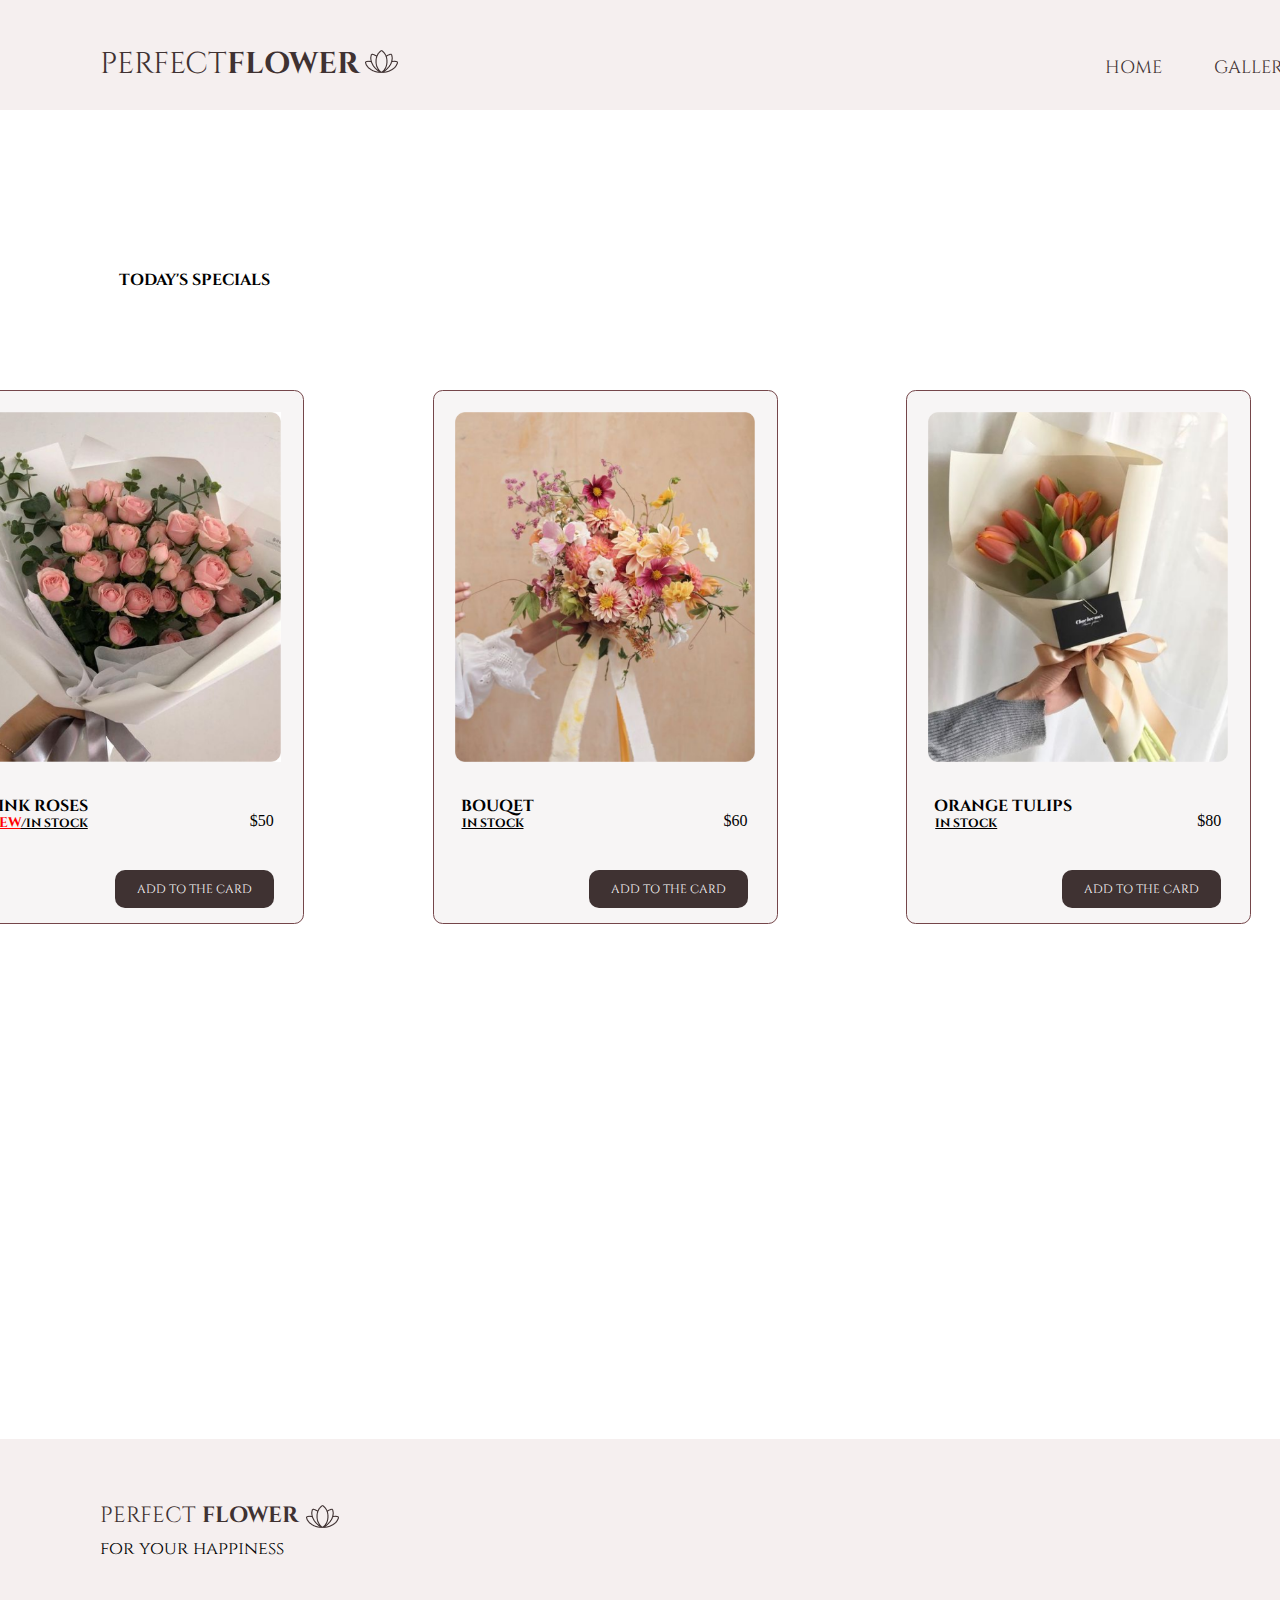
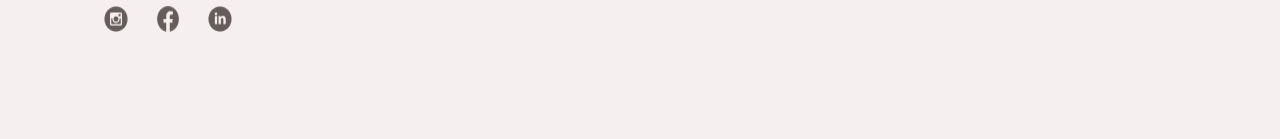
<file: index.html>
<!DOCTYPE html>
<html lang="en">
<head>
    <meta charset="UTF-8">
    <meta http-equiv="X-UA-Compatible" content="IE=edge">
    <meta name="viewport" content="width=device-width, initial-scale=1.0">
    <link rel="preconnect" href="https://fonts.googleapis.com">
    <link rel="preconnect" href="https://fonts.gstatic.com" crossorigin>
    <link href="https://fonts.googleapis.com/css2?family=Cinzel&display=swap" rel="stylesheet">
    <link rel="preconnect" href="https://fonts.googleapis.com">
    <link rel="preconnect" href="https://fonts.gstatic.com" crossorigin>
    <link href="https://fonts.googleapis.com/css2?family=Open+Sans&display=swap" rel="stylesheet">
    <link rel="stylesheet" href="assets/css/reset.css">
    <link rel="stylesheet" href="assets/css/style.css">
    <title>Document</title>
</head>
<body>

<header>
    <nav>
        <ul>
            <li>
                <li>
                    <a class="logo" href="index.html">PERFECT<span class="flower41">FLOWER</span> </a>
                    <img class="flower" src="assets/img/flowerlogo.png" alt="">
                </li>
                <li class="A">
                <a href="index.html">HOME</a>
            </li>
            <li class="B">
                <a href="GALLERY.html">GALLERY</a>
            </li>
            <li class="C">
                <a href="about.html">ABOUT US</a>
            </li>   
            <li class="D"> 
                <a href="contact.html">CONTACT</a>
            </li>  
            <li class="E">
                <a class="E" href="faq.html">FAQ</a>
                <img class="profile" src="assets/img/profile.png" alt="profile">
            </li>  
           
        </ul>
    </nav>
</header>

<h4 class="TS">TODAY'S SPECIALS</h4>

<div class="allcards">
<div class="card1">
    <img class="img1" src="assets/img/1.jpg" alt="">
    
    <h5>PINK ROSES <br> <span class="rednew">NEW</span> <span class="info1">/IN STOCK</span></h5>
    <div class="text1">
        <span>$50</span>
    </div>
    <button class="brown">ADD TO THE CARD</button>
    

</div>




<div class="card1">
    <img class="img1" src="assets/img/2.png" alt="">
    <div class="info12">
    <h5>BOUQET <br> <span class="info2">IN STOCK</span> </h5>
    
    </div>
    <div class="text1">
        <span>$60</span>
    </div>
    <button class="brown">ADD TO THE CARD</button>
    

</div>

<div class="card1">
    <img class="img1" src="assets/img/3.png" alt="">
    
    <h5>ORANGE TULIPS <br> <span class="info2">IN STOCK</span>
    </h5>
    <div class="text1">
        <span>$80</span>
    </div>
    <button class="brown">ADD TO THE CARD</button>
    

</div>




















</div>
<a href="GALLERY.html">
    <button class="workingbutton">VIEW MORE</button>
</a>







<footer>
 
    <div class="one">
        <div class="pack1">
        <a class="logofooter" href="index.html">PERFECT <span class="FOOTERflower">FLOWER</span></a>
        <img class="flower2" src="assets/img/flowerlogo.png" alt="">
    </div>
    <p class="fyh">for your happiness</p>
    <div class="socialmedias">
        <img src="assets/img/instagram.png" alt="">
        <img src="assets/img/facebook .png" alt="">
        <img src="assets/img/something.png" alt="">
    </div>

    </div>
    <div class="two">
        <p>HOW TO ORDER</p>
        <p class="mid">PRIVACY POLICY</p>
        <a class="faq" href="faq.html">FAQ</a>

    </div>
    <div class="every">
        <div class="I1">
            <img src="assets/img/map.png" alt="a">
            <p class="p1">Chavchavadze ave. 32</p>
        
        </div>
        <div class="I2">
            <img src="assets/img/phone.png" alt="a">
            <p class="p2">+995 756 856</p>
        
        </div>
        <div class="I3">
            <img src="assets/img/mail.png" alt="a">
            <p class="p3">hello@pflower.ge</p>
        
        </div>


    </div>
 


</footer>






    
</body>
</html>
</file>
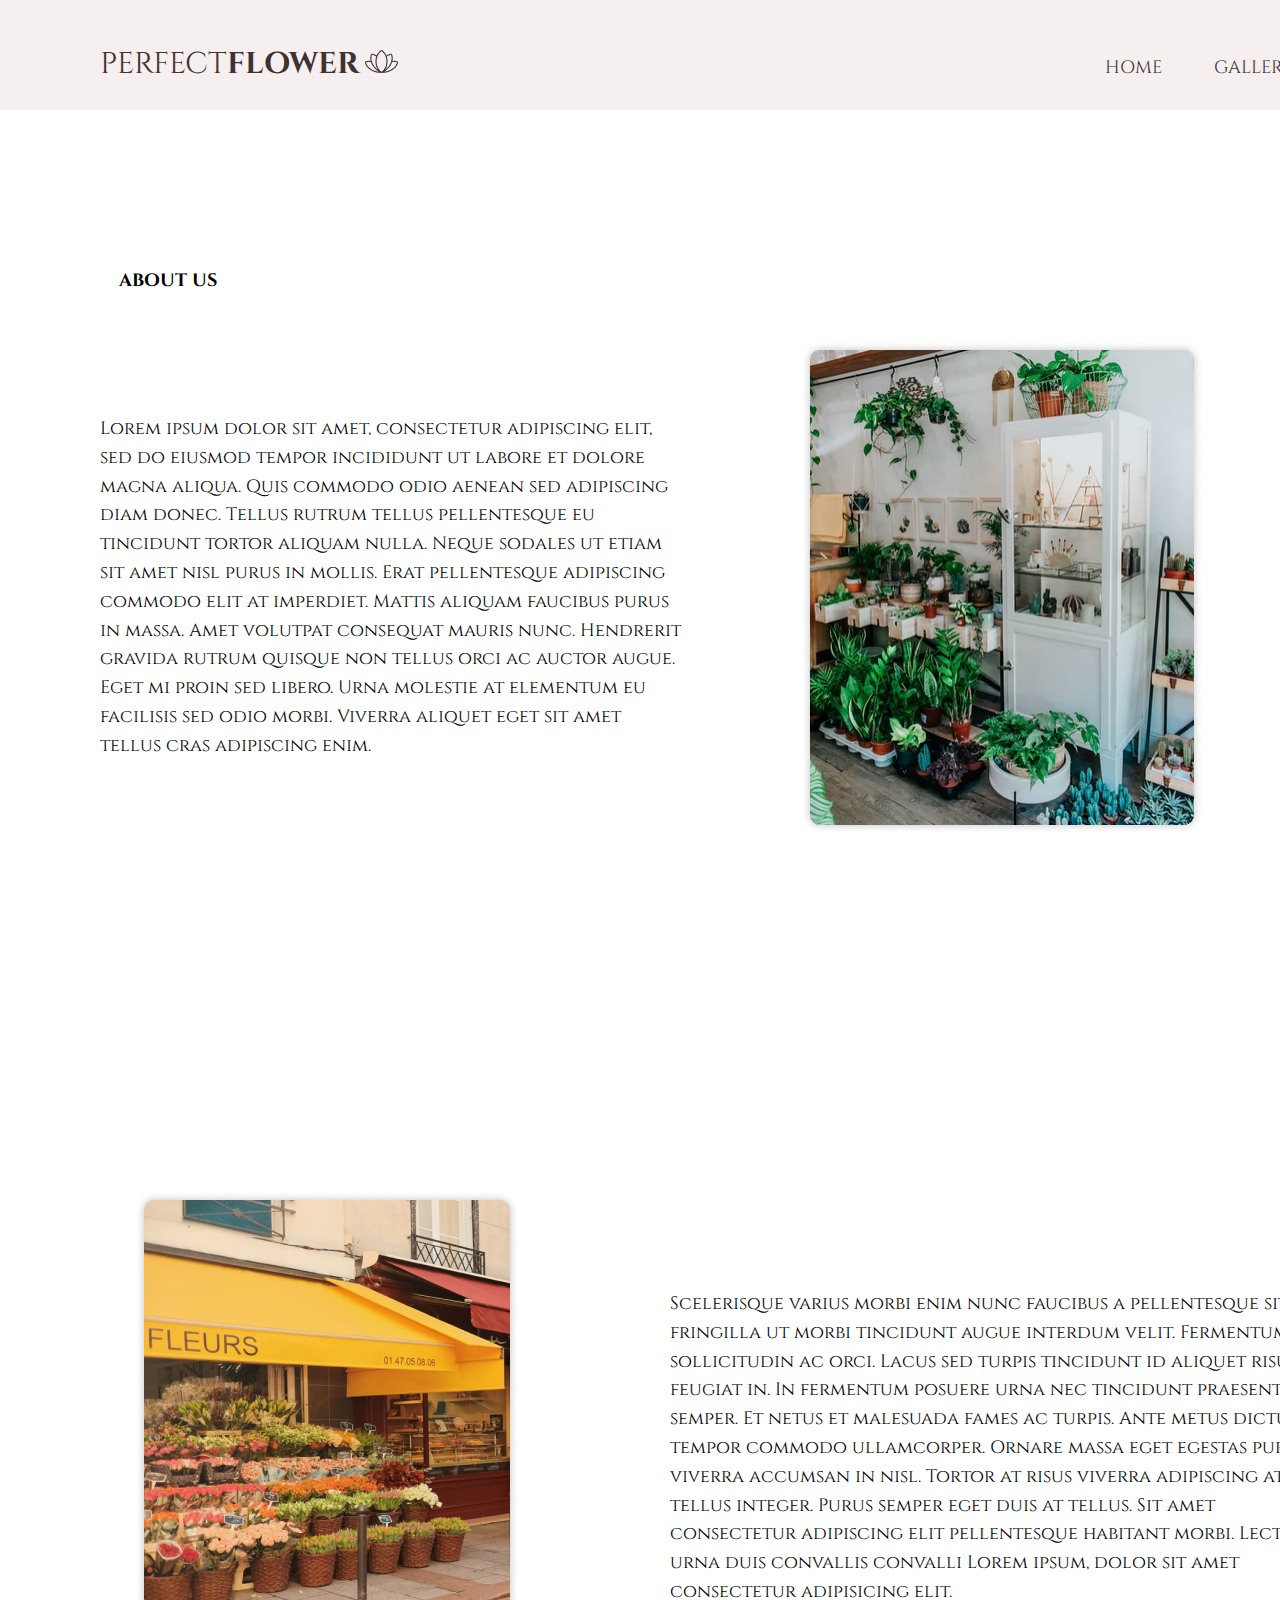
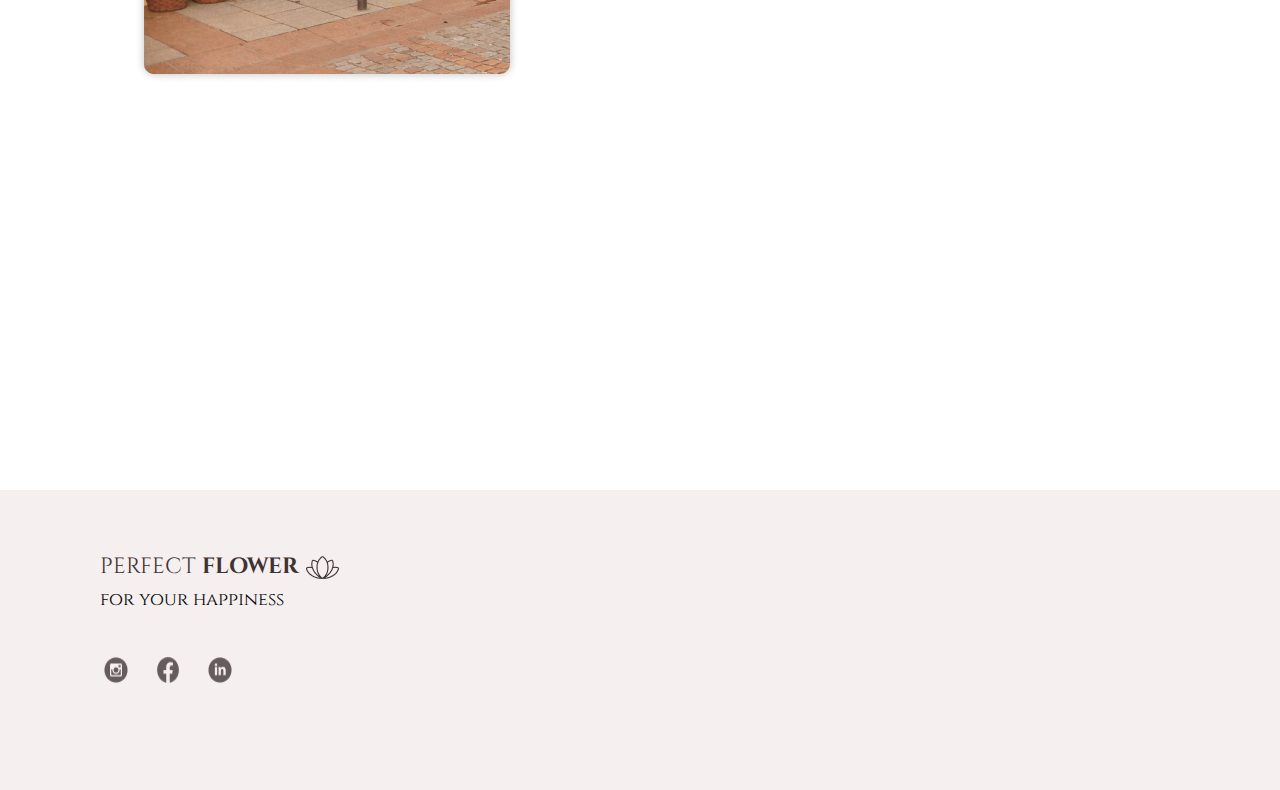
<file: about.html>
<!DOCTYPE html>
<html lang="en">
<head>
    <meta charset="UTF-8">
    <meta http-equiv="X-UA-Compatible" content="IE=edge">
    <meta name="viewport" content="width=device-width, initial-scale=1.0">
    <link rel="preconnect" href="https://fonts.googleapis.com">
    <link rel="preconnect" href="https://fonts.gstatic.com" crossorigin>
    <link href="https://fonts.googleapis.com/css2?family=Cinzel&display=swap" rel="stylesheet">
    <link rel="stylesheet" href="assets/css/reset.css">
    <link rel="stylesheet" href="assets/css/style.css">

    <title>Document</title>
</head>
<body>
    <header>
        <nav>
            <ul>
                <li>
                    <li>
                        <a class="logo" href="index.html">PERFECT<span class="flower41">FLOWER</span> </a>
                        <img class="flower" src="assets/img/flowerlogo.png" alt="">
                    </li>
                    <li class="A">
                    <a href="index.html">HOME</a>
                </li>
                <li class="B">
                    <a href="GALLERY.html">GALLERY</a>
                </li>
                <li class="C">
                    <a href="about.html">ABOUT US</a>
                </li>   
                <li class="D"> 
                    <a href="contact.html">CONTACT</a>
                </li>  
                <li class="E">
                    <a href="faq.html">FAQ</a>
                    <img class="profile" src="assets/img/profile.png" alt="profile">
                </li>  
               
            </ul>
        </nav>
    </header>
    
    
<div class="all1">
    <div class="everything112">
    
    <h4 class="AU">ABOUT US</h4>
    <div class="bigbox1">
        <div class="paragraph1">
        <p>Lorem ipsum dolor sit amet, consectetur adipiscing elit, sed do eiusmod tempor incididunt ut labore et dolore magna aliqua. Quis commodo odio aenean sed adipiscing diam donec. Tellus rutrum tellus pellentesque eu tincidunt tortor aliquam nulla. Neque sodales ut etiam sit amet nisl purus in mollis. Erat pellentesque adipiscing commodo elit at imperdiet. Mattis aliquam faucibus purus in massa. Amet volutpat consequat mauris nunc. Hendrerit gravida rutrum quisque non tellus orci ac auctor augue. Eget mi proin sed libero. Urna molestie at elementum eu facilisis sed odio morbi. Viverra aliquet eget sit amet tellus cras adipiscing enim.
        </p>
        </div>
        <div>
            <img class="paragraph1img" src="assets/img/flowerstand2.png" alt="">
        </div>
    </div>
    
    <div class="bigbox2">
        
        <div>
            <img class="paragraph2img" src="assets/img/flowerstand.png" alt="">
        </div>
        <div class="paragraph2">
        <p>Scelerisque varius morbi enim nunc faucibus a pellentesque sit. Sem fringilla ut morbi tincidunt augue interdum velit. Fermentum et sollicitudin ac orci. Lacus sed turpis tincidunt id aliquet risus feugiat in. In fermentum posuere urna nec tincidunt praesent semper. Et netus et malesuada fames ac turpis. Ante metus dictum at tempor commodo ullamcorper. Ornare massa eget egestas purus viverra accumsan in nisl. Tortor at risus viverra adipiscing at in tellus integer. Purus semper eget duis at tellus. Sit amet consectetur adipiscing elit pellentesque habitant morbi. Lectus urna duis convallis convalli
        Lorem ipsum, dolor sit amet consectetur adipisicing elit. 
        </div>
        
    </div>
    </div>
    
</div>
    
    
    
    
    <footer>
     
        <div class="one">
            <div class="pack1">
            <a class="logofooter" href="index.html">PERFECT <span class="FOOTERflower">FLOWER</span></a>
            <img class="flower2" src="assets/img/flowerlogo.png" alt="">
        </div>
        <p class="fyh">for your happiness</p>
        <div class="socialmedias">
            <img src="assets/img/instagram.png" alt="">
            <img src="assets/img/facebook .png" alt="">
            <img src="assets/img/something.png" alt="">
        </div>
    
        </div>
        <div class="two">
            <p>HOW TO ORDER</p>
            <p class="mid">PRIVACY POLICY</p>
            <a class="faq" href="faq.html">FAQ</a>
    
        </div>
        <div class="every">
            <div class="I1">
                <img src="assets/img/map.png" alt="a">
                <p class="p1">Chavchavadze ave. 32</p>
            
            </div>
            <div class="I2">
                <img src="assets/img/phone.png" alt="a">
                <p class="p2">+995 756 856</p>
            
            </div>
            <div class="I3">
                <img src="assets/img/mail.png" alt="a">
                <p class="p3">hello@pflower.ge</p>
            
            </div>
    
    
        </div>
     
    
    
    </footer>
</body>
</html>
</file>
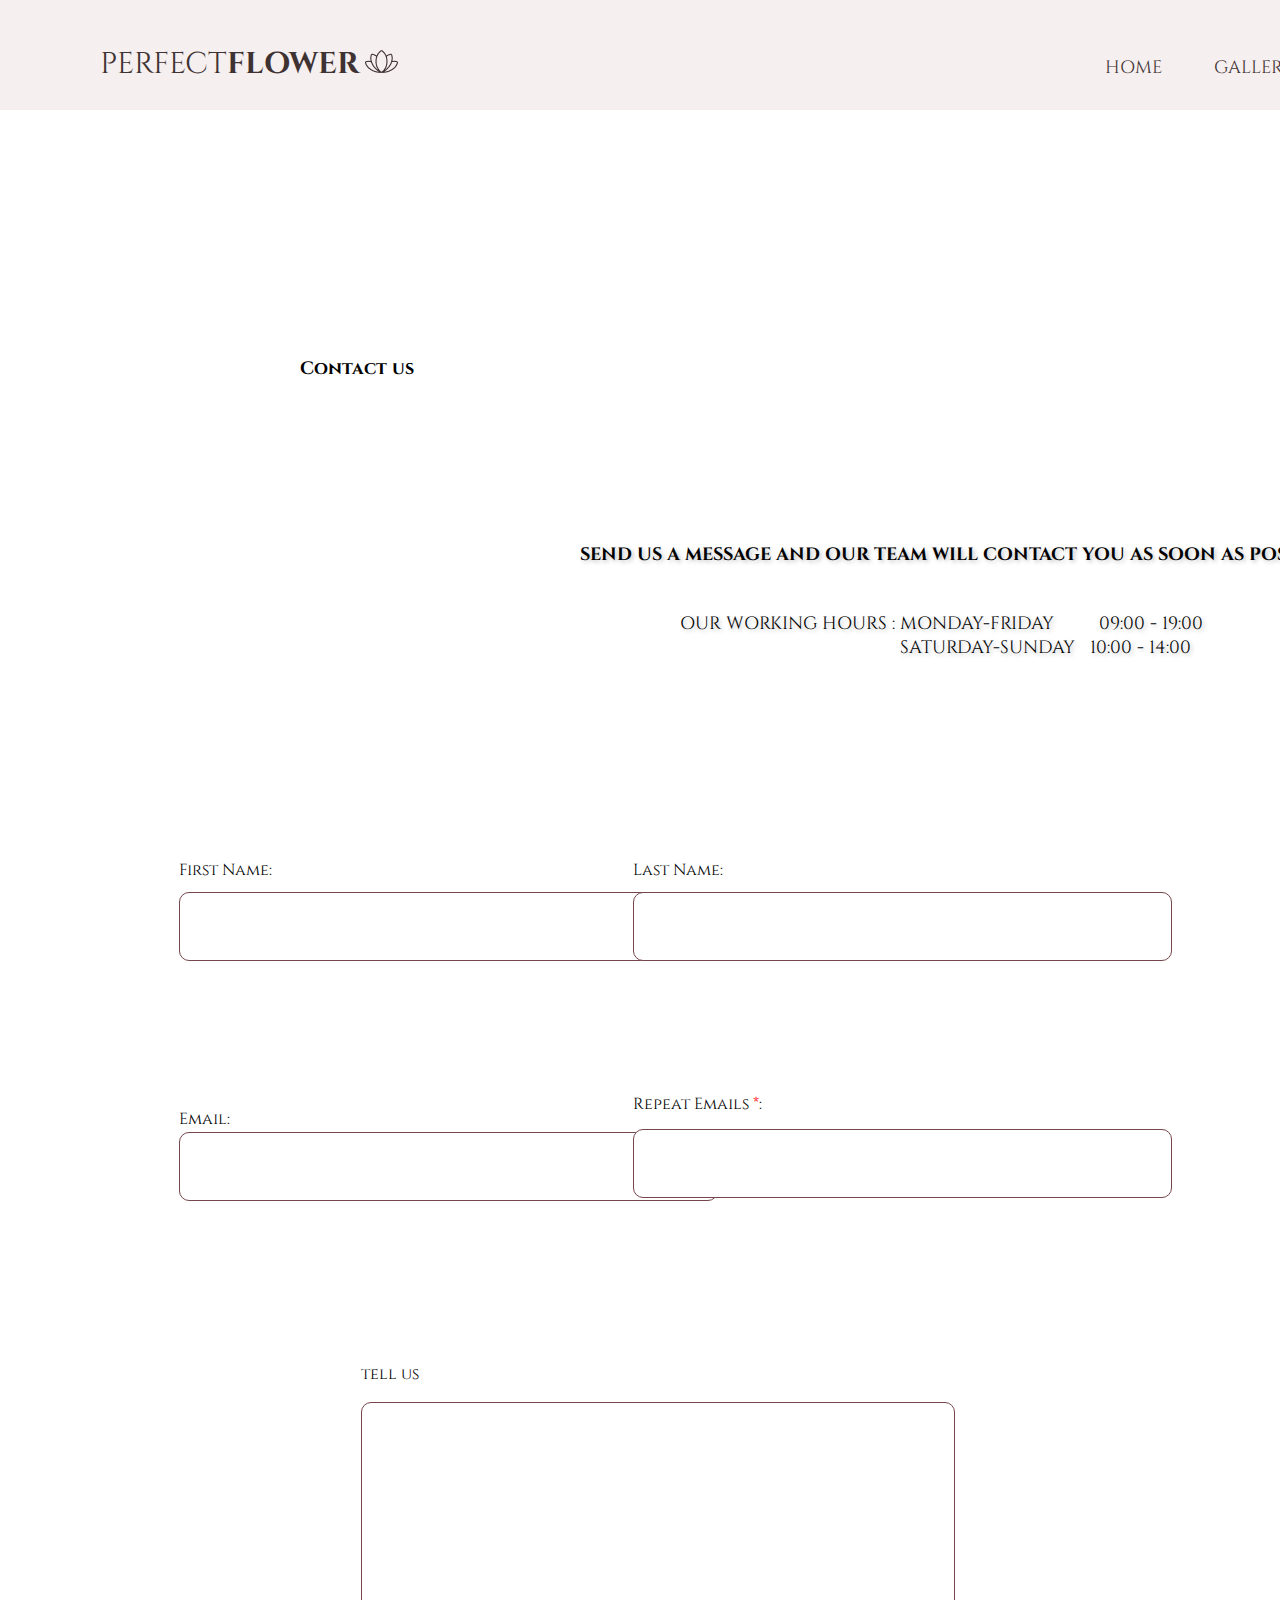
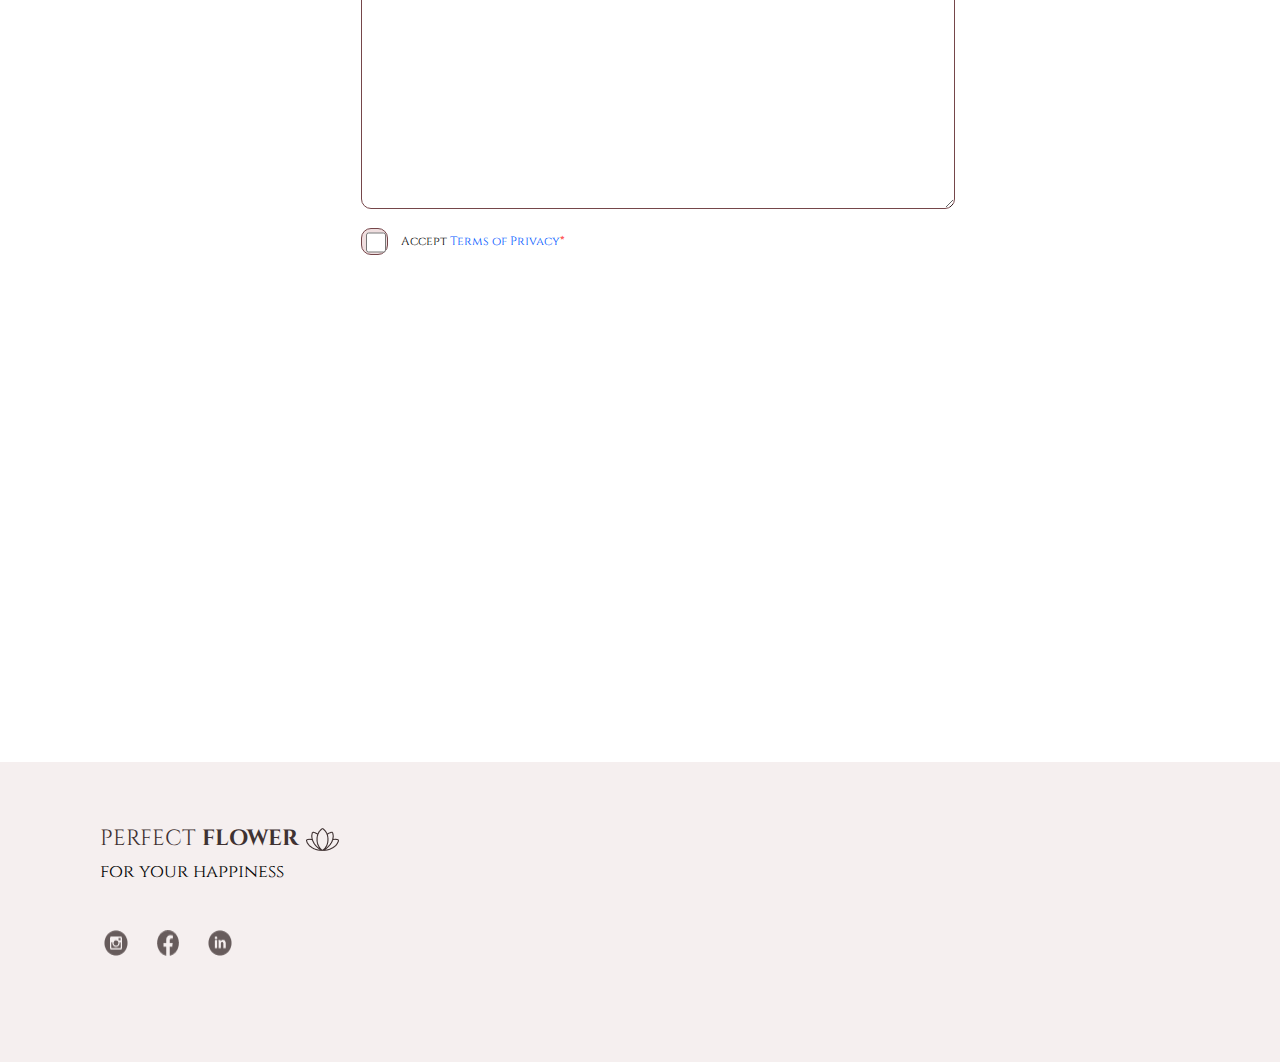
<file: contact.html>
<!DOCTYPE html>
<html lang="en">
<head>
    <meta charset="UTF-8">
    <meta http-equiv="X-UA-Compatible" content="IE=edge">
    <meta name="viewport" content="width=device-width, initial-scale=1.0">
    <link rel="preconnect" href="https://fonts.googleapis.com">
    <link rel="preconnect" href="https://fonts.gstatic.com" crossorigin>
    <link href="https://fonts.googleapis.com/css2?family=Cinzel&display=swap" rel="stylesheet">
    <link rel="stylesheet" href="assets/css/reset.css">
    <link rel="stylesheet" href="assets/css/style.css">
    <title>Document</title>
</head>
<body>
   <header>
    <nav>
        <ul>
            <li>
                <li>
                    <a class="logo" href="index.html">PERFECT<span class="flower41">FLOWER</span> </a>
                    <img class="flower" src="assets/img/flowerlogo.png" alt="">
                </li>
                <li class="A">
                <a href="index.html">HOME</a>
            </li>
            <li class="B">
                <a href="GALLERY.html">GALLERY</a>
            </li>
            <li class="C">
                <a href="about.html">ABOUT US</a>
            </li>   
            <li class="D"> 
                <a href="contact.html">CONTACT</a>
            </li>  
            <li class="E">
                <a href="faq.html">FAQ</a>
                <img class="profile" src="assets/img/profile.png" alt="profile">
            </li>  
           
        </ul>
    </nav>
</header>
    
    <h3 class="contactus1">Contact us</h3>
    <div class="middle">
    <div class="headcontact">
    <h4 class="ap0">SEND US A MESSAGE AND OUR TEAM WILL CONTACT YOU AS SOON AS POSSIBLE.</h4>
    <h5 class="ap1">OUR WORKING HOURS : MONDAY-FRIDAY &nbsp; &nbsp; &nbsp;  &nbsp;     09:00 - 19:00</h5>
    <h5 class="ap2">SATURDAY-SUNDAY  &nbsp;        10:00 - 14:00</h5>
    </div>
    </div>
        
  
        
        <form>
        <div class="names">
          <div class="input1">
          <label class="name1" for="name">First Name:</label>
          <input class="tx1" type="text" id="name" name="name"><br><br>
          </div>
          <div class="input2">
          <label class="LN" for="lastname">Last Name:</label>
          <input class="tx2" type="text" id="lastname" name="lastname"><br><br>
          </div>
        </div>
        <div class="emails">
          <div class="email1">
          <label class="EM1" for="email">Email:</label>
          <input class="tx3" type="email" id="email" name="email"><br><br>
          </div>
          <div class="email2">
          <label class="em2" for="repeat-email">Repeat Emails <span class="red2">*</span>:</label>
          <input class="tx4" type="email" id="repeat-email" name="repeat-email"><br><br>
          </div>
        </div>
        <div class="ABC">
        <div class="both">
        <div class="boxtext">
          <label class="TU" for="additional-info">tell us</label><br>
          <textarea style="width: 588px; height: 401px;"></textarea></textarea><br><br>
          <div class="checkbox">
            <input class="check" type="checkbox" id="privacy-checkbox" name="privacy-checkbox" required>
            </div>
            <div class="PR">
            <label for="privacy-checkbox">Accept <span class="AA">Terms of Privacy</span><span class="BB">*</span></label>
            <br>
            </div>
            
        </div>
        <div class="map">
            <iframe src="https://www.google.com/maps/embed?pb=!1m18!1m12!1m3!1d2978.445045836866!2d44.75645531567786!3d41.71091448383848!2m3!1f0!2f0!3f0!3m2!1i1024!2i768!4f13.1!3m3!1m2!1s0x40447332355abe2f%3A0x6cbb9dc3fcb3b194!2sIlia%20Chavchavadze%20Avenue%2C%20T&#39;bilisi!5e0!3m2!1sen!2sge!4v1676457611440!5m2!1sen!2sge" width="575" height="394.72" style="border:0;" allowfullscreen="" loading="lazy" referrerpolicy="no-referrer-when-downgrade"></iframe>
        </div>
        </div>
        </div>
        <button class="buttoncontact"  type="submit" >SEND US</button>

        
        
        </form>
       
      


























    
    
    
    
    
    
    
    
    
    
    <footer>
     
        <div class="one">
            <div class="pack1">
            <a class="logofooter" href="index.html">PERFECT <span class="FOOTERflower">FLOWER</span></a>
            <img class="flower2" src="assets/img/flowerlogo.png" alt="">
        </div>
        <p class="fyh">for your happiness</p>
        <div class="socialmedias">
            <img src="assets/img/instagram.png" alt="">
            <img src="assets/img/facebook .png" alt="">
            <img src="assets/img/something.png" alt="">
        </div>
    
        </div>
        <div class="two">
            <p>HOW TO ORDER</p>
            <p class="mid">PRIVACY POLICY</p>
            <a class="faq" href="faq.html">FAQ</a>
    
        </div>
        <div class="every">
            <div class="I1">
                <img src="assets/img/map.png" alt="a">
                <p class="p1">Chavchavadze ave. 32</p>
            
            </div>
            <div class="I2">
                <img src="assets/img/phone.png" alt="a">
                <p class="p2">+995 756 856</p>
            
            </div>
            <div class="I3">
                <img src="assets/img/mail.png" alt="a">
                <p class="p3">hello@pflower.ge</p>
            
            </div>
    
    
        </div>
     
    
    
    </footer>
</body>
</html>
</file>
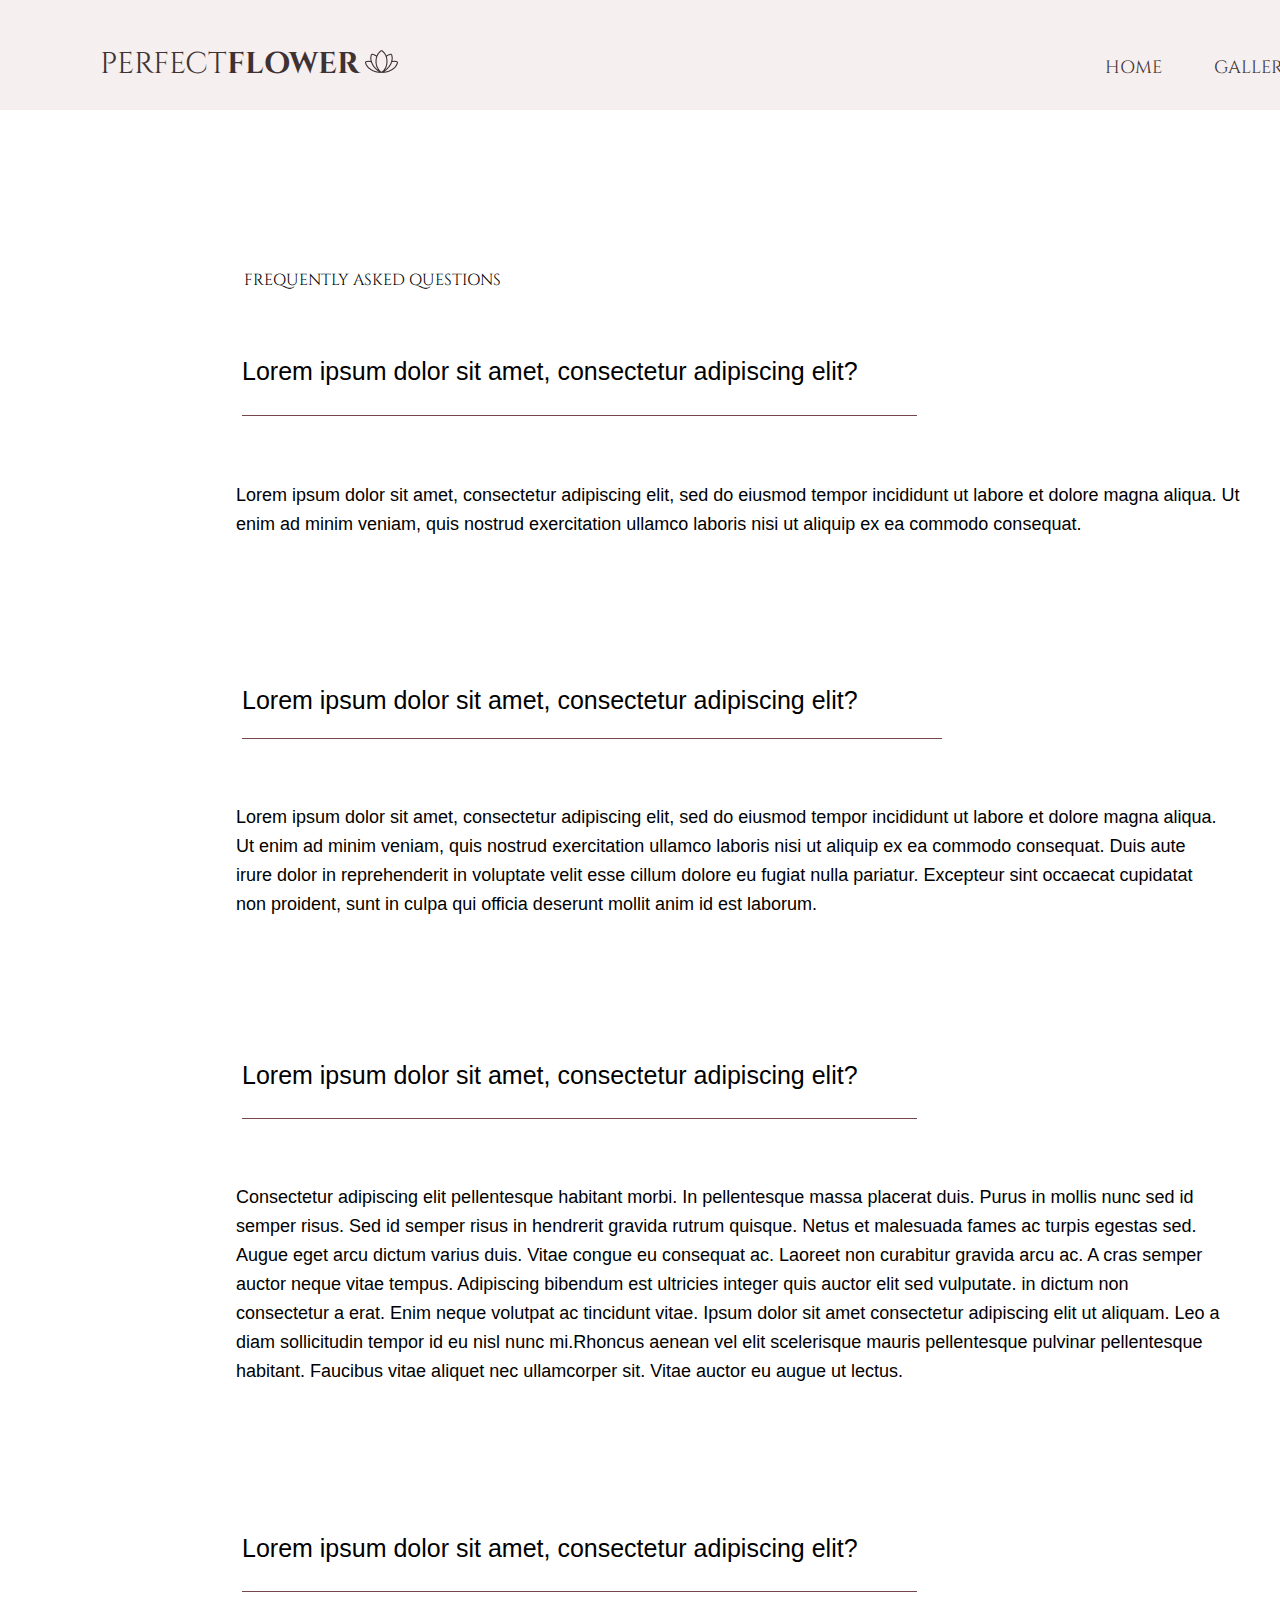
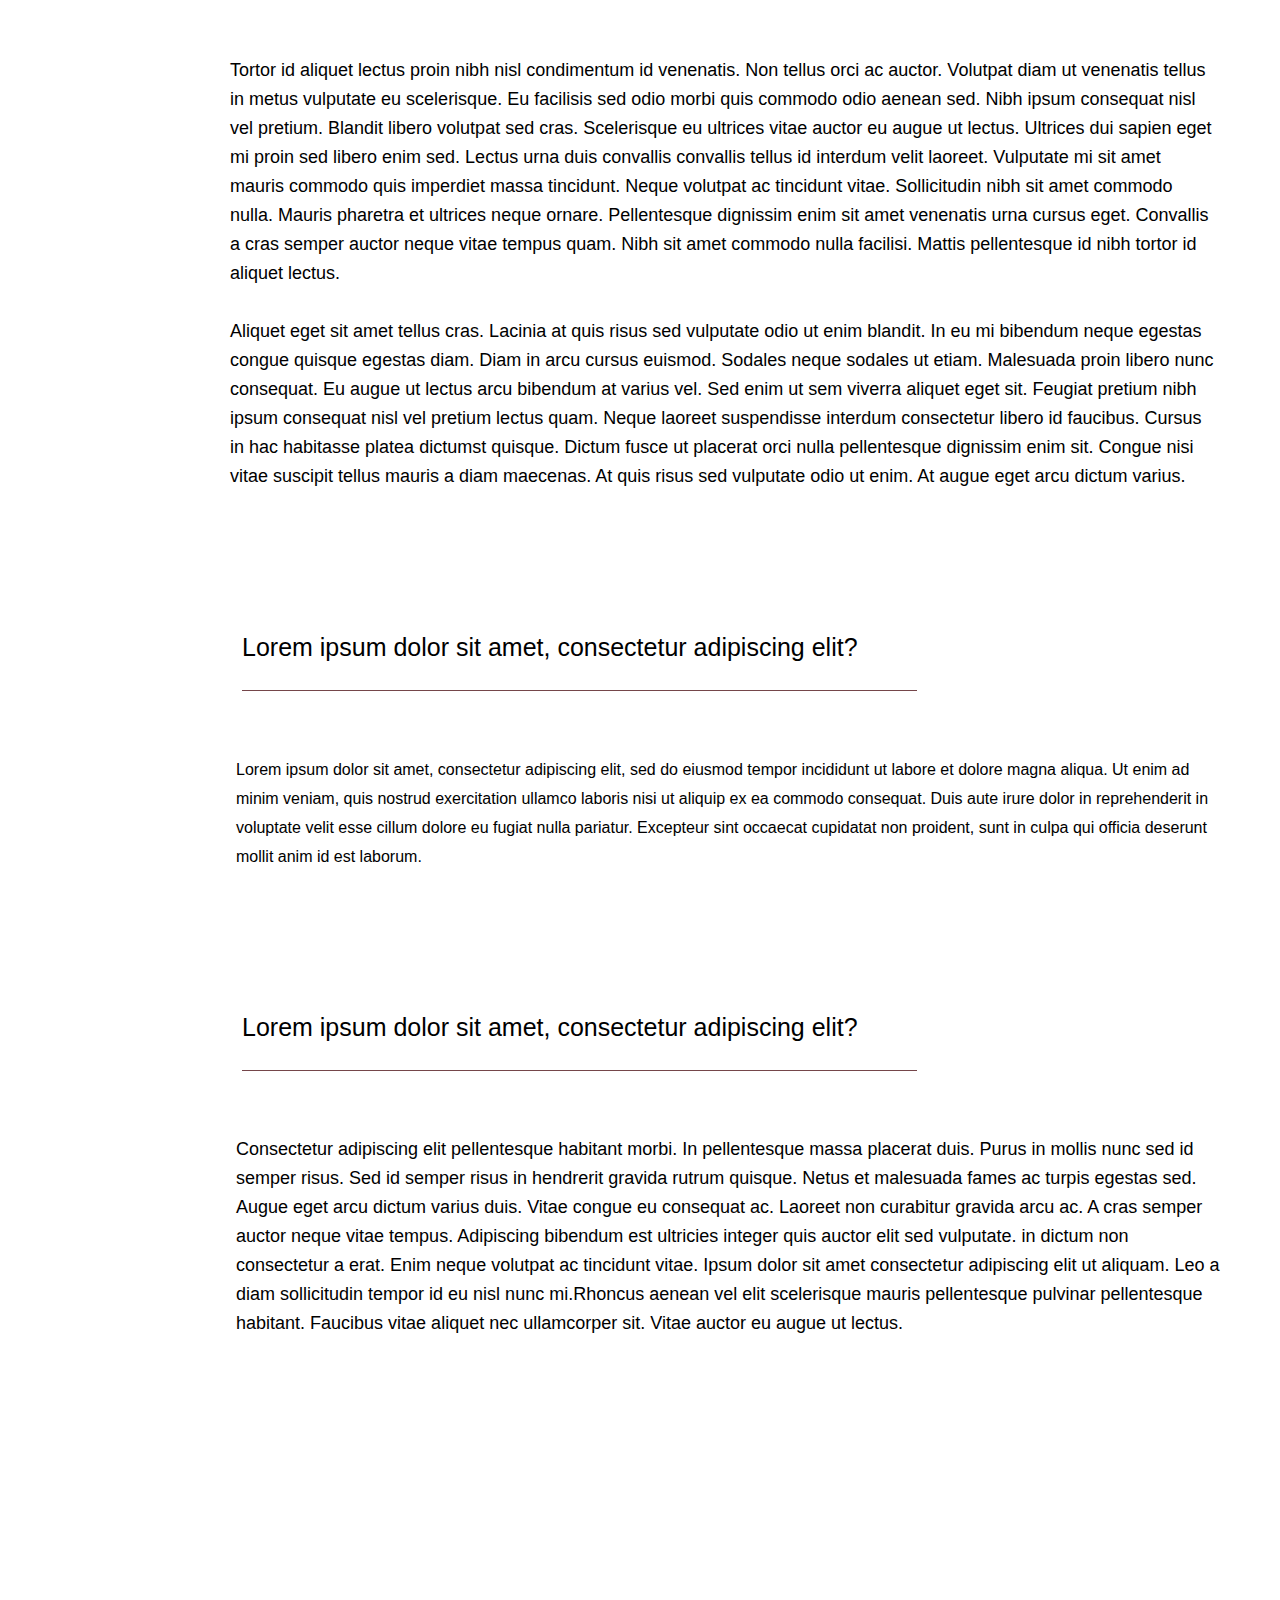
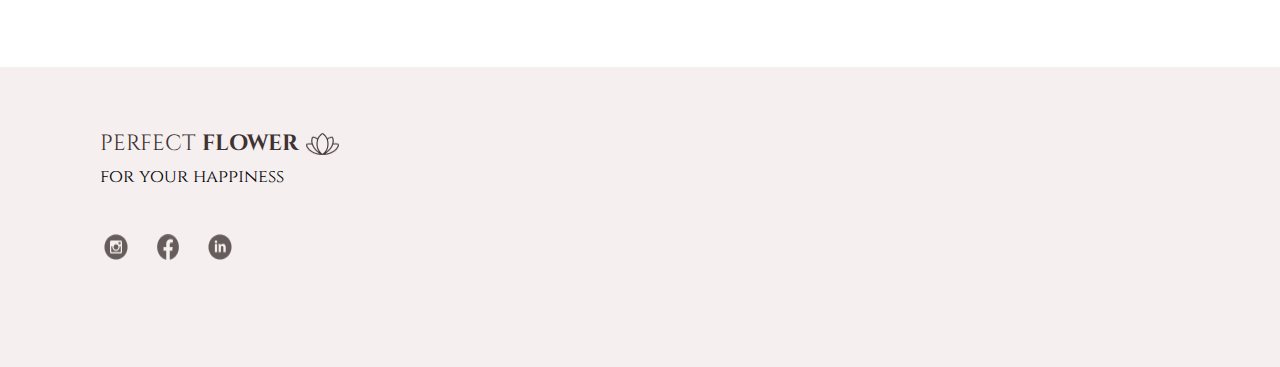
<file: faq.html>
<!DOCTYPE html>
<html lang="en">
<head>
    <meta charset="UTF-8">
    <meta http-equiv="X-UA-Compatible" content="IE=edge">
    <meta name="viewport" content="width=device-width, initial-scale=1.0">
    <link rel="preconnect" href="https://fonts.googleapis.com">
    <link rel="preconnect" href="https://fonts.gstatic.com" crossorigin>
    <link href="https://fonts.googleapis.com/css2?family=Cinzel&display=swap" rel="stylesheet">
    <link rel="stylesheet" href="assets/css/reset.css">
    <link rel="stylesheet" href="assets/css/style.css">
    <title>Document</title>
</head>
<body>
    <header>
        <nav>
            <ul>
                <li>
                    <li>
                        <a class="logo" href="index.html">PERFECT<span class="flower41">FLOWER</span> </a>
                        <img class="flower" src="assets/img/flowerlogo.png" alt="">
                    </li>
                    <li class="A">
                    <a href="index.html">HOME</a>
                </li>
                <li class="B">
                    <a href="GALLERY.html">GALLERY</a>
                </li>
                <li class="C">
                    <a href="about.html">ABOUT US</a>
                </li>   
                <li class="D"> 
                    <a href="contact.html">CONTACT</a>
                </li>  
                <li class="E">
                    <a href="faq.html">FAQ</a>
                    <img class="profile" src="assets/img/profile.png" alt="profile">
                </li>  
               
            </ul>
        </nav>
    </header>
    
    <h4 class="faqsss">FREQUENTLY ASKED QUESTIONS</h4>
    <div class="faqs">


        <h4 class="T1">Lorem ipsum dolor sit amet, consectetur adipiscing elit?</h4>
        <p class="PA1">Lorem ipsum dolor sit amet, consectetur adipiscing elit, sed do eiusmod tempor incididunt ut labore et dolore magna aliqua. Ut enim ad minim veniam, quis nostrud exercitation ullamco laboris nisi ut aliquip ex ea commodo consequat.  </p>
        <h4 class="T2">Lorem ipsum dolor sit amet, consectetur adipiscing elit?</h4>
        <p class="PA2">Lorem ipsum dolor sit amet, consectetur adipiscing elit, sed do eiusmod tempor incididunt ut labore et dolore magna aliqua. Ut enim ad minim veniam, quis nostrud exercitation ullamco laboris nisi ut aliquip ex ea commodo consequat. Duis aute irure dolor in reprehenderit in voluptate velit esse cillum dolore eu fugiat nulla pariatur. Excepteur sint occaecat cupidatat non proident, sunt in culpa qui officia deserunt mollit anim id est laborum.</p>
        <h4 class="T3">Lorem ipsum dolor sit amet, consectetur adipiscing elit?</h4>
        <p class="PA3">Consectetur adipiscing elit pellentesque habitant morbi. In pellentesque massa placerat duis. Purus in mollis nunc sed id semper risus. Sed id semper risus in hendrerit gravida rutrum quisque. Netus et malesuada fames ac turpis egestas sed. Augue eget arcu dictum varius duis. Vitae congue eu consequat ac. Laoreet non curabitur gravida arcu ac. A cras semper auctor neque vitae tempus. Adipiscing bibendum est ultricies integer quis auctor elit sed vulputate. in dictum non consectetur a erat. Enim neque volutpat ac tincidunt vitae. Ipsum dolor sit amet consectetur adipiscing elit ut aliquam. Leo a diam sollicitudin tempor id eu nisl nunc mi.Rhoncus aenean vel elit scelerisque mauris pellentesque pulvinar pellentesque habitant. Faucibus vitae aliquet nec ullamcorper sit. Vitae auctor eu augue ut lectus.</p>
        <h4 class="T4">Lorem ipsum dolor sit amet, consectetur adipiscing elit?</h4>
        <p class="PA4">Tortor id aliquet lectus proin nibh nisl condimentum id venenatis. Non tellus orci ac auctor. Volutpat diam ut venenatis tellus in metus vulputate eu scelerisque. Eu facilisis sed odio morbi quis commodo odio aenean sed. Nibh ipsum consequat nisl vel pretium. Blandit libero volutpat sed cras. Scelerisque eu ultrices vitae auctor eu augue ut lectus. Ultrices dui sapien eget mi proin sed libero enim sed. Lectus urna duis convallis convallis tellus id interdum velit laoreet. Vulputate mi sit amet mauris commodo quis imperdiet massa tincidunt. Neque volutpat ac tincidunt vitae. Sollicitudin nibh sit amet commodo nulla. Mauris pharetra et ultrices neque ornare. Pellentesque dignissim enim sit amet venenatis urna cursus eget. Convallis a cras semper auctor neque vitae tempus quam. Nibh sit amet commodo nulla facilisi. Mattis pellentesque id nibh tortor id aliquet lectus.<br>
        <br>
            Aliquet eget sit amet tellus cras. Lacinia at quis risus sed vulputate odio ut enim blandit. In eu mi bibendum neque egestas congue quisque egestas diam. Diam in arcu cursus euismod. Sodales neque sodales ut etiam. Malesuada proin libero nunc consequat. Eu augue ut lectus arcu bibendum at varius vel. Sed enim ut sem viverra aliquet eget sit. Feugiat pretium nibh ipsum consequat nisl vel pretium lectus quam. Neque laoreet suspendisse interdum consectetur libero id faucibus. Cursus in hac habitasse platea dictumst quisque. Dictum fusce ut placerat orci nulla pellentesque dignissim enim sit. Congue nisi vitae suscipit tellus mauris a diam maecenas. At quis risus sed vulputate odio ut enim. At augue eget arcu dictum varius.</p>
        <h4 class="T5">Lorem ipsum dolor sit amet, consectetur adipiscing elit?</h4>
        <p class="PA5">Lorem ipsum dolor sit amet, consectetur adipiscing elit, sed do eiusmod tempor incididunt ut labore et dolore magna aliqua. Ut enim ad minim veniam, quis nostrud exercitation ullamco laboris nisi ut aliquip ex ea commodo consequat. Duis aute irure dolor in reprehenderit in voluptate velit esse cillum dolore eu fugiat nulla pariatur. Excepteur sint occaecat cupidatat non proident, sunt in culpa qui officia deserunt mollit anim id est laborum.</p>
        <h4 class="T6">Lorem ipsum dolor sit amet, consectetur adipiscing elit?</h4>
        <p class="PA6">Consectetur adipiscing elit pellentesque habitant morbi. In pellentesque massa placerat duis. Purus in mollis nunc sed id semper risus. Sed id semper risus in hendrerit gravida rutrum quisque. Netus et malesuada fames ac turpis egestas sed. Augue eget arcu dictum varius duis. Vitae congue eu consequat ac. Laoreet non curabitur gravida arcu ac. A cras semper auctor neque vitae tempus. Adipiscing bibendum est ultricies integer quis auctor elit sed vulputate. in dictum non consectetur a erat. Enim neque volutpat ac tincidunt vitae. Ipsum dolor sit amet consectetur adipiscing elit ut aliquam. Leo a diam sollicitudin tempor id eu nisl nunc mi.Rhoncus aenean vel elit scelerisque mauris pellentesque pulvinar pellentesque habitant. Faucibus vitae aliquet nec ullamcorper sit. Vitae auctor eu augue ut lectus.</p>
   
   
    </div>
    
    
    
    
    
    
    
    
    
    <footer>
     
        <div class="one">
            <div class="pack1">
            <a class="logofooter" href="index.html">PERFECT <span class="FOOTERflower">FLOWER</span></a>
            <img class="flower2" src="assets/img/flowerlogo.png" alt="">
        </div>
        <p class="fyh">for your happiness</p>
        <div class="socialmedias">
            <img src="assets/img/instagram.png" alt="">
            <img src="assets/img/facebook .png" alt="">
            <img src="assets/img/something.png" alt="">
        </div>
    
        </div>
        <div class="two">
            <p>HOW TO ORDER</p>
            <p class="mid">PRIVACY POLICY</p>
            <div>
                <a class="faq" href="faq.html">FAQ</a>
            </div>
            
    
        </div>
        <div class="every">
            <div class="I1">
                <img src="assets/img/map.png" alt="a">
                <p class="p1">Chavchavadze ave. 32</p>
            
            </div>
            <div class="I2">
                <img src="assets/img/phone.png" alt="a">
                <p class="p2">+995 756 856</p>
            
            </div>
            <div class="I3">
                <img src="assets/img/mail.png" alt="a">
                <p class="p3">hello@pflower.ge</p>
            
            </div>
    
    
        </div>
     
    
    
    </footer>
    
</body>
</html>
</file>
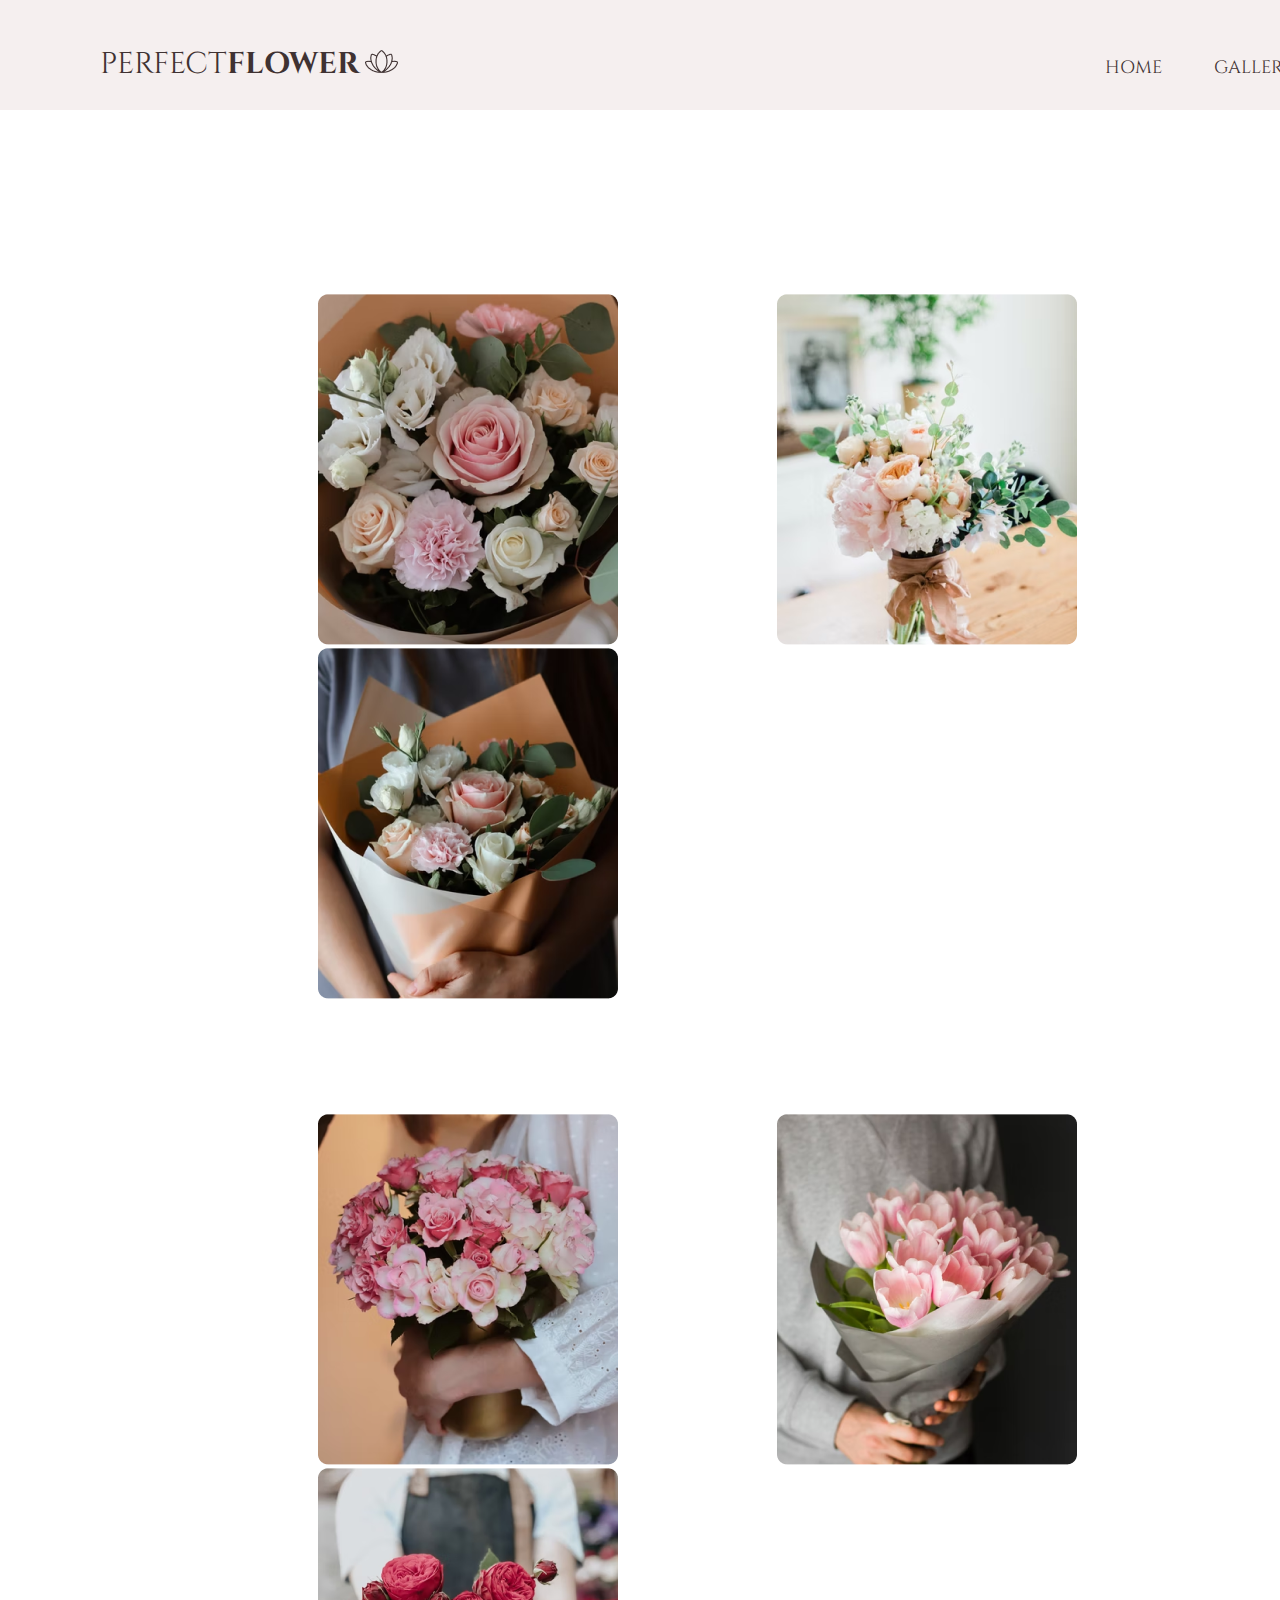
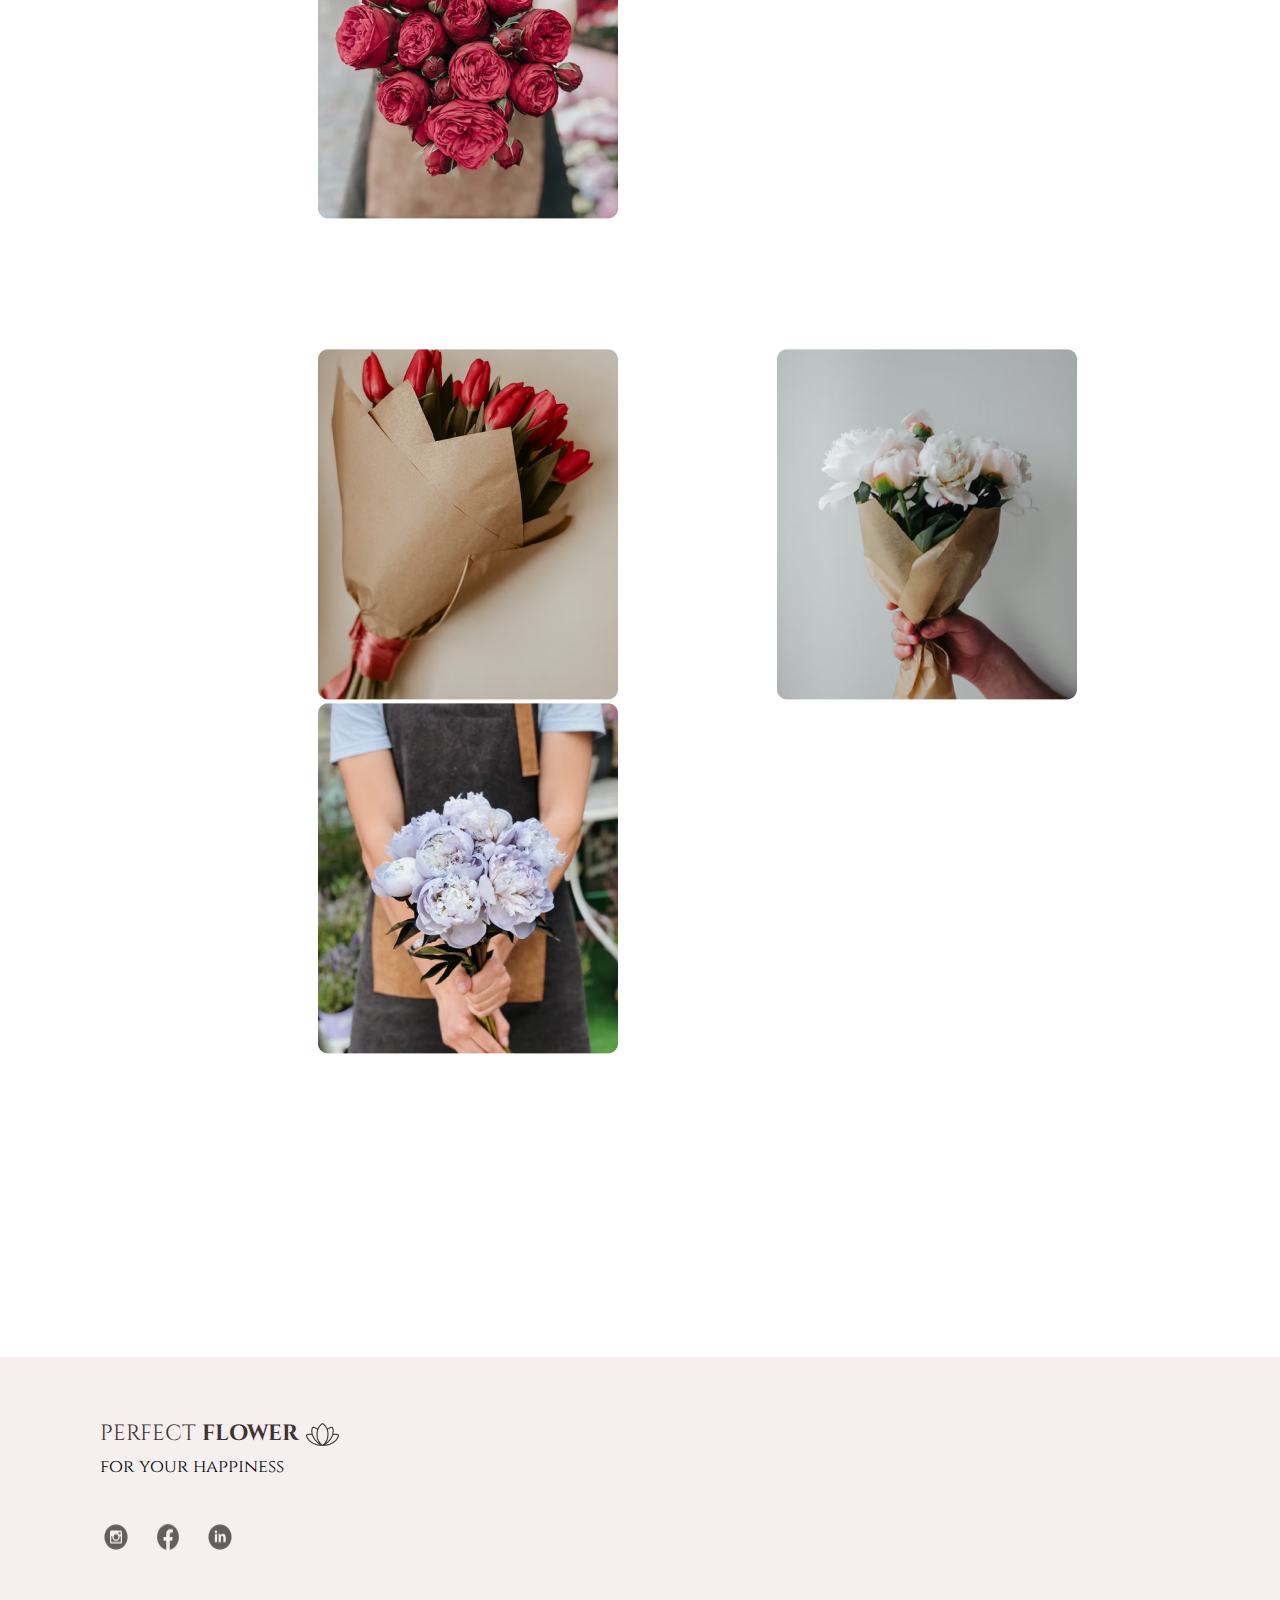
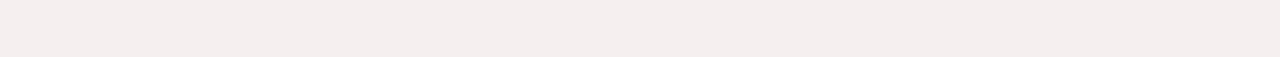
<file: GALLERY.html>
<!DOCTYPE html>
<html lang="en">
<head>
    <meta charset="UTF-8">
    <meta http-equiv="X-UA-Compatible" content="IE=edge">
    <meta name="viewport" content="width=device-width, initial-scale=1.0">
    <link rel="preconnect" href="https://fonts.googleapis.com">
    <link rel="preconnect" href="https://fonts.gstatic.com" crossorigin>
    <link href="https://fonts.googleapis.com/css2?family=Cinzel&display=swap" rel="stylesheet">
    <link rel="stylesheet" href="assets/css/reset.css">
    <link rel="stylesheet" href="assets/css/style.css">
    <title>Document</title>
</head>
<header>
    <nav>
        <ul>
            <li>
                <li>
                    <a class="logo" href="index.html">PERFECT<span class="flower41">FLOWER</span> </a>
                    <img class="flower" src="assets/img/flowerlogo.png" alt="">
                </li>
                <li class="A">
                <a href="index.html">HOME</a>
            </li>
            <li class="B">
                <a href="GALLERY.html">GALLERY</a>
            </li>
            <li class="C">
                <a href="about.html">ABOUT US</a>
            </li>   
            <li class="D"> 
                <a href="contact.html">CONTACT</a>
            </li>  
            <li class="E">
                <a href="faq.html">FAQ</a>
                <img class="profile" src="assets/img/profile.png" alt="profile">
            </li>  
           
        </ul>
    </nav>
</header>





<div class="gallery">
    <div class="row1">
    <img class="img11" src="assets/img/1of9.png" alt="">
    <img class="img22"  src="assets/img/2of9.png" alt="">
    <img class="img33" src="assets/img/3of9.png" alt="">
    </div>
    <div class="row2">
    <img class="img4" src="assets/img/4of9.png" alt="">
    <img class="img5"  src="assets/img/5of9.png" alt="">
    <img class="img6" src="assets/img/6of9.png" alt="">
    </div>
    <div class="row3">
    <img class="img7" src="assets/img/7of9.png" alt="">
    <img class="img8" src="assets/img/8of9.png" alt="">
    <img class="img9" src="assets/img/9of9.png" alt="">
    </div>
</div>




































<footer>
 
    <div class="one">
        <div class="pack1">
        <a class="logofooter" href="index.html">PERFECT <span class="FOOTERflower">FLOWER</span></a>
        <img class="flower2" src="assets/img/flowerlogo.png" alt="">
    </div>
    <p class="fyh">for your happiness</p>
    <div class="socialmedias">
        <img src="assets/img/instagram.png" alt="">
        <img src="assets/img/facebook .png" alt="">
        <img src="assets/img/something.png" alt="">
    </div>

    </div>
    <div class="two">
        <p>HOW TO ORDER</p>
        <p class="mid">PRIVACY POLICY</p>
        <a class="faq" href="faq.html">FAQ</a>

    </div>
    <div class="every">
        <div class="I1">
            <img src="assets/img/map.png" alt="a">
            <p class="p1">Chavchavadze ave. 32</p>
        
        </div>
        <div class="I2">
            <img src="assets/img/phone.png" alt="a">
            <p class="p2">+995 756 856</p>
        
        </div>
        <div class="I3">
            <img src="assets/img/mail.png" alt="a">
            <p class="p3">hello@pflower.ge</p>
        
        </div>


    </div>
 


</footer>

</body>
</html>
</file>
<file: assets/css/style.css>
header{
	align-items: center;
    width: 1920px;
    height: 110px;
    background-color: #F5EFEF;
    display: flex;
    
}
ul{
    text-align: center;
   
    
}
li{
    display: inline;
    
   
  
    
}
a{
   
font-size: 18px;
margin-right: 48px;
color:  #3F3232;
text-decoration: none;
font-family: 'Cinzel', serif;
    
    
}
.logo{
    font-size: 30px;
    margin-left: 100px;
    
}
.flower{
    margin-left: -50px;
    margin-right: 703px;
}


  
  footer{
    width: 1920px;
    height: 300px;
    background-color: #F5EFEF;
    margin-top: 300px;
    font-family: 'Cinzel', serif;
 }
.one{
    display: flex;
    flex-direction: row;
}
.logofooter{
    font-size: 22px;
    margin-right: 8px;
    margin-bottom: 13px;
}
.flower2{
    width: 32.98px;
    height: 22.75px;
}
.pack1{
    margin-top: 66px;
    margin-left: 100px;
    display: flex;
    
   
}
.fyh{
    font-size: 18px;
    margin-left: 100px;
}
.one{
    display: flex;
    flex-direction: column;
    
}
.socialmedias{
    margin-top: 48.17px;
    margin-left: 104.48px;
    width: 128px;
    height: 26px;
    display: flex;
    justify-content: space-between;
}
.two{
    display: flex;
    flex-direction: column;
    margin-left: 1308px;
    margin-top: -130px;
    font-size: 16px;
    color:  #75464A;
   

}
.faq{
   font-size: 16px;
   color: #75464A;
}
.mid{
    margin-top: 36px;
    margin-bottom: 36px;
}

.I1{
    margin-left: 1500px;
    display: flex;
    flex-direction: row;
    
}
.p1{
    margin-left: 20px;
}
.I2{
    margin-top: 36px;
    margin-bottom: 36px;
    margin-left: 1500px;
    display: flex;
    flex-direction: row;
   
}
.p2{
    margin-left: 20px;
}
.I3{
    margin-left: 1500px;
    display: flex;
    flex-direction: row;
    
}
.p3{
    margin-left: 20px;
}
.every{
    display: flex;
    flex-direction: column;
    margin-top: -125px;
    
}

h4{
    font-family: 'Cinzel', serif;
    margin-top: 162px;
    margin-left: 119px;
    
}
.card1{
    width: 343px;
    height: 532px;
    background-color: #F7F5F5;
    border: 1px solid #75464A;
    border-radius: 9.61px;
    margin-top: 102px;
    margin-left: 100px;

}

.img1{
    height: 350px;
    width: 300px;
    padding-top: 21px;
    padding-left: 21px;
}
h5{
    font-family: 'Cinzel', serif;
    font-weight: bold;
    font-size: 16px;
    margin-top: 33px;
    margin-left: 27px;
}
span{
    margin-left: 290px;
    
}
.text1{
    margin-top: -17px;
}
    
.brown{
    width: 159px;
    height: 38px;
    font-size: 12px;
    padding: 11px 20px;
    background-color:  #3F3232;
    color: #FFFFFF;
    border: none;
    border-radius: 10px;
    font-family: 'Cinzel', serif;
    cursor: pointer;
    margin-left: 155px;
    margin-top: 41px;
    
}
.allcards{
    display: flex;
    justify-content: space-evenly;
    margin-left: -170px;
}
.workingbutton{
    width: 237px;
    height: 63px;
    font-size: 20px;
    padding-top: 18px;
    padding-left: 53px;
    padding-right: 53.97px;
    padding-bottom: 25px;
    background-color: #3F3232;
    color: #FFFFFF;
    border: none;
    border-radius: 10px;
    font-family: 'Cinzel', serif;
    cursor: pointer;
    margin-top: 152px;
    margin-left: 1479px;
}
.row1{
    margin-top: 184px;
    margin-left: 118px;

}
.row2{
    margin-top: 112px;
    margin-left: 118px;

}
.row3{
    margin-top: 127px;
    margin-left: 118px;

}
.img11{
    margin-right: 155px;
}
.img4{
    margin-right: 155px;
}
.img7{
    margin-right: 155px;
}
.img22{
    margin-right: 155px;
}
.img5{
    margin-right: 155px;
}
.img8{
    margin-right: 155px;
}
.gallery{
    margin-left: 200px;
    
}
.AU{
    margin-top: 162px;
    margin-left: 119px;
    font-size: 18px;
    font-family: 'Cinzel', serif;
    font-weight: bold;
}
.bigbox1{
    width: 1204px;
    height: 600px;
    display: flex;
    flex-direction: row;
}
.paragraph1{
    width: 704px;
    height: 353px;
    font-size: 18px;
    line-height: 28.8px;
    margin-right: 116px;
    margin-top: 125px;
    margin-left: 100px;
    font-family: 'Cinzel', serif;
}
.paragraph1img{
    margin-top: 50px;
}
.paragraph2{
    width: 680px;
    height: 348px;
    font-size: 18px;
    line-height: 28.8px;
    display: flex;
    justify-content: flex-end;
    margin-left: 150px;
    margin-top: 100px;
    font-family: 'Cinzel', serif;

}


.bigbox2{
    width: 1204px;
    height: 600px;
    margin-top: 300px;
    margin-left: 134px;
    display: flex;
    flex-direction: row;
    
    
}

.T1{
    font-size: 25px;
    margin-top: 71px;
    margin-left: 242px;
    width: 675px;
    border-bottom: 1px solid #75464A;
    height: 34px;
    font-family: 'Open Sans', sans-serif;
    padding-bottom: 21.5px;
}
.PA1{
    margin-top: 65px;
    font-family: 'Open Sans', sans-serif;
    font-size: 18px;
    width: 1029px;
    height: 58px;
    margin-left: 236px;
    line-height: 29px;
}
.T2{
    font-size: 25px;
    font-family: 'Open Sans', sans-serif;
    border-bottom: 1px solid #75464A;
    width: 700px;
    margin-top: 144px;
    margin-left: 242px;
    line-height: 34px;
    padding-bottom: 21px;
}
.PA2{
    font-size: 18px;
    font-family: 'Open Sans', sans-serif;
    width: 988px;
    height: 116px;
    line-height: 29px;
    margin-top: 64px;
    margin-left: 236px;
}
.T3{
    font-size: 25px;
    margin-top: 144px;
    margin-left: 242px;
    width: 675px;
    border-bottom: 1px solid #75464A;
    height: 34px;
    font-family: 'Open Sans', sans-serif;
    padding-bottom: 21px;
}
.PA3{
    font-size: 18px;
    font-family: 'Open Sans', sans-serif;
    width: 988px;
    height: 238px;
    line-height: 29px;
    margin-left: 236px;
    margin-top: 64px;

}
.T4{
    font-size: 25px;
    margin-top: 115px;
    margin-left: 242px;
    width: 675px;
    border-bottom: 1px solid #75464A;
    height: 34px;
    font-family: 'Open Sans', sans-serif;
    padding-bottom: 21px;
}
.PA4{
    font-family: 'Open Sans', sans-serif;
    font-size: 18px;
    width: 988px;
    height: 464px;
    line-height: 29px;
    margin-top: 64px;
    margin-left: 230px;
}
.T5{
    font-size: 25px;
    margin-top: 115px;
    margin-left: 242px;
    width: 675px;
    border-bottom: 1px solid #75464A;
    height: 34px;
    font-family: 'Open Sans', sans-serif;
    padding-bottom: 21px;
}
.PA5{
    width: 988px;
    height: 116px;
    margin-left: 236px;
    margin-top: 64px;
    line-height: 29px;
    font-family: 'Open Sans', sans-serif;
}
.T6{
    font-size: 25px;
    margin-top: 144px;
    margin-left: 242px;
    width: 675px;
    border-bottom: 1px solid #75464A;
    height: 34px;
    font-family: 'Open Sans', sans-serif;
    padding-bottom: 21px;
}
.PA6{
    width: 988px;
    height: 232px;
    line-height: 29px;
    font-family: 'Open Sans', sans-serif;
    font-size: 18px;
    margin-top: 64px;
    margin-left: 236px;
}
.faqsss{
    margin-left: 244px;
}
.p3{
    text-decoration: underline;
}
.strong{
    font-weight: bold;
}
input{
    width: 525px;
    height: 65.45px;
    border: solid 1px #75464A;
    border-radius: 10px;
   
}
.input1{
    display: flex;
    flex-direction: column;
    margin-left: 71px;
    margin-top: 206px;

}
.input2{
    display: flex;
    flex-direction: column;
    margin-top: 206px;
    margin-left: -300px;

}
.email1{
    display: flex;
    flex-direction: column;
    margin-left: 71px;
    margin-top: 118px;
    

}
.email2{
    display: flex;
    flex-direction: column;
    margin-left: -300px;

}
textarea{
    border: solid 1px #75464A;
    border-radius: 10px;
    font-size: 16px;
    font-family: 'Cinzel', serif;
    margin-top: 20px;
    
}

.names{
    display: flex;
    justify-content: space-around;
  }
.emails{
    display: flex;
    justify-content: space-around;
  }


.em2{
    margin-top: 103px;
  }
.boxtext{
    margin-left: 261px;
    margin-top: 133px;
}

.both{
    display: flex;
    flex-direction: row;
}
.map{
    margin-top: 170.9px;
    margin-left: 74px;
}
.headcontact{
    width: 762px;
    height: 116px;
    line-height: 29px;
    margin-left: 500px;
    margin-top: 100px;

    
}
.ap1{
    margin-left: 80px;
    margin-top: 40px;
    font-family: 'Cinzel', serif;
    font-size: 18px;
    text-shadow: 2px 2px 4px rgba(0, 0, 0, 0.25);
    font-weight: 400;
    
}
.ap2{
    margin-left: 300px;
    margin-top: -5px;
    font-size: 18px;
    font-family: 'Cinzel', serif;
    text-shadow: 2px 2px 4px rgba(0, 0, 0, 0.25);
    font-weight: 400;
   

}
.contactus1{
    margin-top: 250px;
    margin-left: 300px;
    font-size: 18px;
    font-family: 'Cinzel', serif;
    font-weight: bolder;
}
.ap0{
 font-size: 18px;
 text-shadow: 2px 2px 15px;
font-weight: bold;
font-family: 'Cinzel', serif;
margin-left: -20px;
text-shadow: 2px 2px 4px rgba(0, 0, 0, 0.25);

}
.middle{
  margin-left: 100px;
    
}
.buttoncontact{
    width: 237px;
    height: 63px;
    font-size: 20px;
    padding-top: 18px;
    padding-left: 53px;
    padding-right: 53.97px;
    padding-bottom: 25px;
    background-color: #3F3232;
    color: #FFFFFF;
    border: none;
    border-radius: 10px;
    font-family: 'Cinzel', serif;
    cursor: pointer;
    margin-top: 152px;
    margin-left: 1479px;
}
.name1{
    font-family: 'Cinzel', serif;
    font-size: 16px;
    font-family: 400;
    margin-bottom: 14px;

}
.LN{
    font-family: 'Cinzel', serif;
    font-size: 16px;
    font-family: 400;
    margin-bottom: 14px;
}
.EM1{
    font-family: 'Cinzel', serif;
    font-size: 16px;
    font-family: 400;
    margin-bottom: 15.72px;
}
.em2{
    font-family: 'Cinzel', serif;
    font-size: 16px;
    font-family: 400;
    margin-bottom: 16.11px;
}
.TU{
    font-family: 'Cinzel', serif;
    font-size: 16px;
    font-family: 400;
    margin-bottom: 21.15px;
}
.checkbox{
    width: 25px;
    height: 25px;
    border: solid 1px #75464A;
    border-radius: 10px;
    background-color: #EFDEDF;
    display: block;
    flex-direction: row;
    
    
}
.check{
    width: 20px;
    height: 20.17px;
    accent-color: #EFDEDF;;
}
.A :hover{
    font-weight: bold;

}
.B :hover{
    font-weight: bold;

}
.C :hover{
    font-weight: bold;

}
.D :hover{
    font-weight: bold;

}
.E :hover{
    font-weight: bold;

}

.gallery img:hover {
    width: 350px;
    height: 400px;
    text-shadow: 2px 2px 4px rgba(0, 0, 0, 0.5);
    border-radius: 20px;
     
}
.TERMS{
    display: inline;
}
.PR{
    margin-left: 40px;
    margin-top: -20px;
    font-size: 12px;
    font-family: 'Cinzel', serif;
   
}
.tx1{
    padding-left: 10px;
    font-size: 16px;
    font-family: 'Cinzel', serif;
}
.tx2{
    padding-left: 10px;
    font-size: 16px;
    font-family: 'Cinzel', serif;
}
.tx3{
    padding-left: 10px;
    font-size: 16px;
    font-family: 'Cinzel', serif;
    margin-top: -11.20px;
}
.tx4{
    padding-left: 10px;
    font-size: 16px;
    font-family: 'Cinzel', serif;
}
.flower41{
    font-weight: bold;
    margin-left: 0px;
    font-family: 'Cinzel', serif;
    
}
.FOOTERflower{
    font-weight: bold;
    margin-left: 0px;
    font-family: 'Cinzel', serif;
}
.info2{
    font-size: 12px;
    text-decoration: underline;
    margin-left: 5px;
    margin-top: -21px;
}
.rednew{
    color: #FF0000;
    font-size: 14px;
    margin-left: 0px;
    margin-right: -10px;
    text-decoration: underline;
    margin-top: 21.62px;
}
.info1{
    font-size: 12px;
    text-decoration: underline;
    margin-left: 5px;
    margin-top: -21px;
}
.info2{
    margin-left: 1px;
}
.TS{
    font-weight: bold;
}

.tx1:focus,
.tx2:focus,
.tx3:focus,
.tx4:focus {
  outline: none;
  border: 1px solid #75464A;}
textarea{
  outline: none;
  border: 1px solid #75464A
}
.ABC{
    margin-left: 100px;
}


.AA{
    font-size: 12px;
    color: #0057FF;
    margin-left: 0px;
}
.BB{
    font-size: 12px;
    color: #FF0000;
    margin-left: 0px;
}
.red2{
    font-size: 16px;
    color: #FF0000;
    margin-left: 0px;
}
</file>
